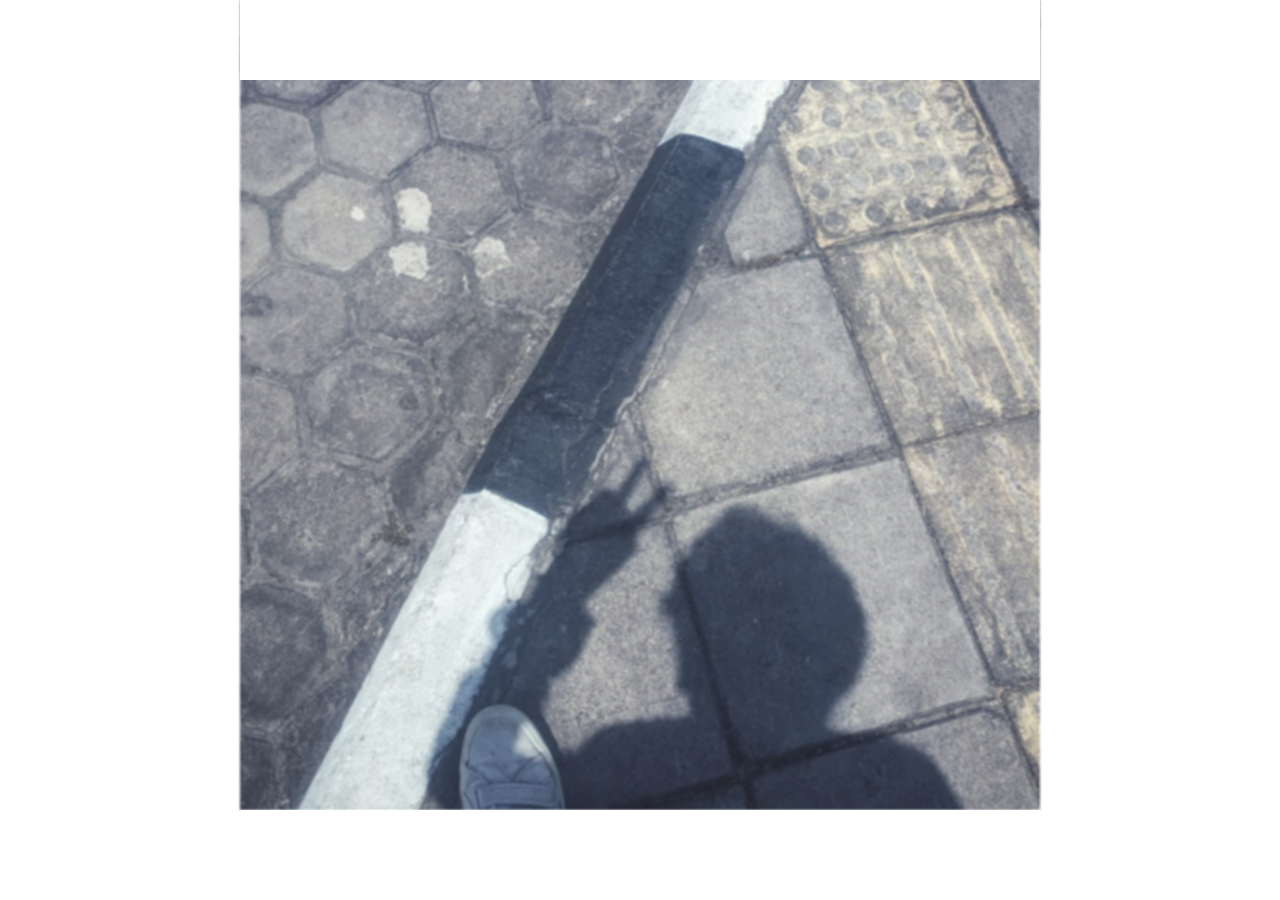
<file: index.html>
<!DOCTYPE html>
<html lang="en">
  <head>
    <!-- Required meta tags -->
    <meta charset="utf-8" />
    <meta name="viewport" content="width=device-width, initial-scale=1" />

    <!-- css -->
    <link rel="stylesheet" href="style.css" />

    <!-- Bootstrap CSS -->
    <link href="https://cdn.jsdelivr.net/npm/bootstrap@5.0.2/dist/css/bootstrap.min.css" rel="stylesheet" integrity="sha384-EVSTQN3/azprG1Anm3QDgpJLIm9Nao0Yz1ztcQTwFspd3yD65VohhpuuCOmLASjC" crossorigin="anonymous" />
    <title>𝙆𝙀𝙆 𝕏 𝙋𝙧𝙤𝙟𝙚𝙘𝙩𝙨</title>

    <!-- IMPORT BOX ICONS -->
    <link href="https://unpkg.com/boxicons@2.1.4/css/boxicons.min.css" rel="stylesheet" />
  </head>

  <body>
    <!-- home -->
    <header>
      <h2 class="logo">𝙆𝙀𝙆 𝕏 <span>𝙋𝙧𝙤𝙟𝙚𝙘𝙩𝙨</span></h2>

      <!-- MOBILE SCREEN -->
      <input type="checkbox" id="menu-toggle" />
      <label for="menu-toggle" class="menu-icon">
        <i class="bx bx-menu-alt-right"></i>
        <i class="bx bx-x"></i>
      </label>
      <!-- END MOBILE SCREEN -->

      <ul class="list-menu">
        <li><a class="active" href="https://skuyykek69.github.io/">Portofolio</a></li>
        <li><a href="https://skuyykek69.github.io/asmaraloka">Galery</a></li>
        <li><a href="login.html">Login</a></li>
      </ul>
    </header>

    <main>
      <div class="left">
        <h2 class="hello-text">Hello, I'm</h2>
        <h1 class="name-text">Fajar👋</h1>
        <h2 class="role-text">
          <span>Worker</span>
          <span>Freelance</span>
        </h2>

        <div class="list-button">
          <a href="https://thisonky.vercel.app"><button class="download-cv">Portofolio</button></a>
          <a href="contact.html"><button class="contact-me">Contact</button></a>
        </div>
      </div>

      <section class="right">
        <img class="blob-img" src="blob.png" />
        <img class="rocket-img" src="rocket.png" />
      </section>
    </main>

    <footer>
      <a href="https://facebook.com/okikrbln2k2"><i class="bx bxl-facebook"></i></a>
      <a href="https://t.me/KEKprojects_bot"><i class="bx bxl-telegram"></i></a>
      <a href="https://instagram.com/thisonky_"><i class="bx bxl-instagram"></i></a>
    </footer>
    <!-- home -->

    <!-- Optional JavaScript; choose one of the two! -->
    <!-- Option 1: Bootstrap Bundle with Popper -->
    <script src="https://cdn.jsdelivr.net/npm/bootstrap@5.0.2/dist/js/bootstrap.bundle.min.js" integrity="sha384-MrcW6ZMFYlzcLA8Nl+NtUVF0sA7MsXsP1UyJoMp4YLEuNSfAP+JcXn/tWtIaxVXM" crossorigin="anonymous"></script>
  </body>
</html>
</file>
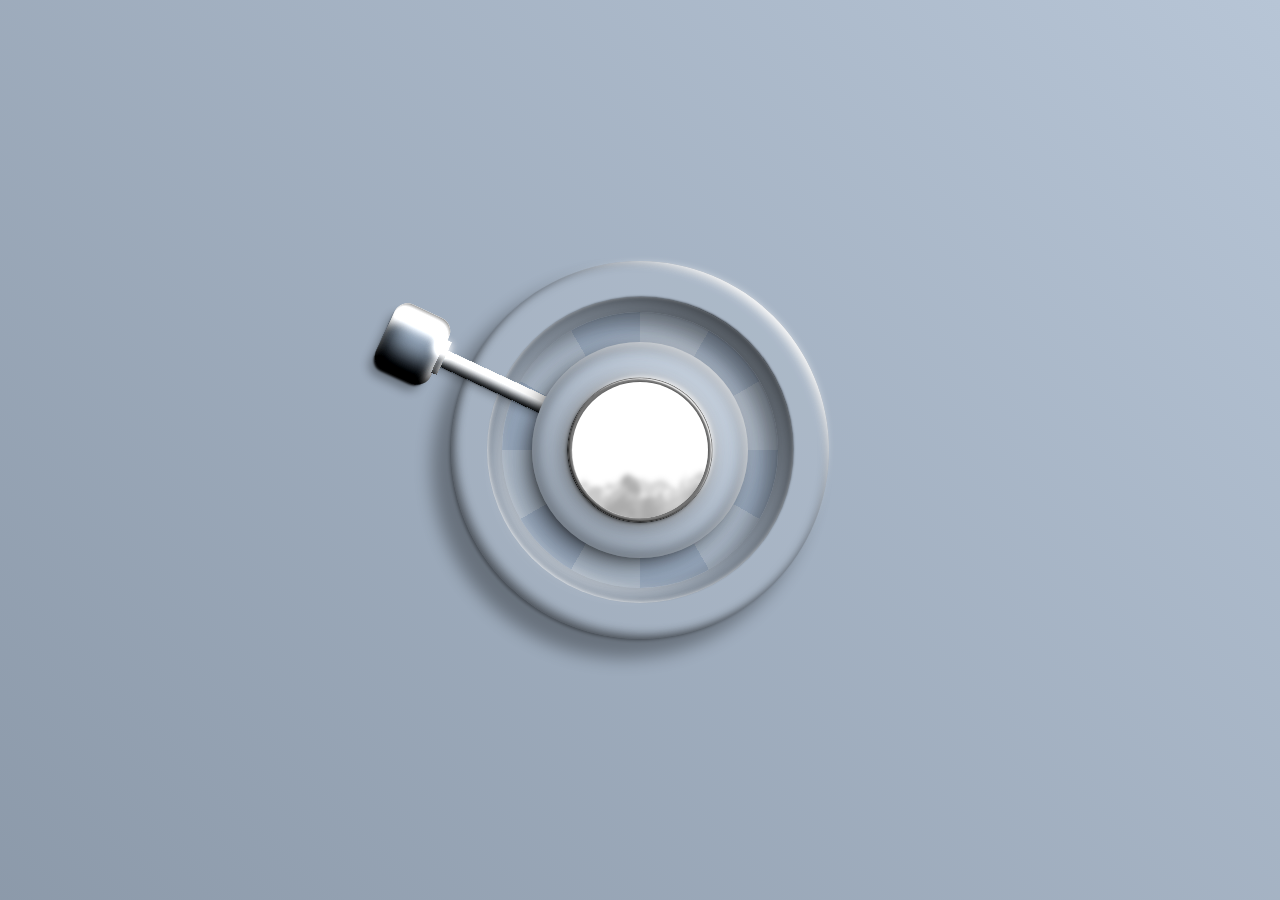
<file: clock.html>
<!DOCTYPE html>
<html lang="en">
  <head>
    <meta charset="UTF-8" />
    <title>The Clock</title>
    <link rel="stylesheet" href="./clock.css" />
  </head>
  <body>
    <div class="nueclock-wrap">
      <div class="outer-ring"></div>
      <div class="inner-outer-ring"></div>
      <div class="mid-ring"></div>
      <div class="hour">
        <div class="shimmer">
          <div></div>
          <div></div>
          <div></div>
        </div>
      </div>
      <div class="outer-inner-ring"></div>
      <div class="inner-inner-ring"></div>
    </div>

    <div class="minihud">
      <div class="metal-ring"></div>
      <div class="scene">
        <div class="sky"></div>
        <div id="timeContainer"></div>
        <div class="clouds"></div>
        <div class="clouds sec"></div>
      </div>
    </div>

    <svg>
      <filter id="cloud1" x="-50%" y="-50%" width="200%" height="200%">
        <feTurbulence baseFrequency="0.9" numOctaves="4" seed="2"><animate attributeName="baseFrequency" dur="20s" values="0.05;0.02" keyTimes="0; 1" repeatCount="indefinite" /></feTurbulence>
        <feOffset dx="200" dy="100" />
        <feDisplacementMap in="SourceGraphic" scale="20" />
      </filter>
      <filter id="cloud2" x="-50%" y="-50%" width="200%" height="200%">
        <feTurbulence baseFrequency="0.9" numOctaves="3" seed="4"><animate attributeName="baseFrequency" dur="33s" values="0.05;0.02" keyTimes="0; 1" repeatCount="indefinite" /></feTurbulence>
        <feOffset dx="200" dy="100" />
        <feDisplacementMap in="SourceGraphic" scale="20" />
      </filter>
    </svg>
    <script src="./clock.js"></script>
  </body>
</html>
</file>
<file: style.css>
@import url("https://fonts.googleapis.com/css2?family=Poppins:ital,wght@0,100;0,200;0,300;0,400;0,500;0,600;0,700;0,800;0,900;1,100;1,200;1,300;1,400;1,500;1,600;1,700;1,800;1,900&display=swap");

* {
  margin: 0;
  padding: 0;
  box-sizing: border-box;
  font-family: "Poppins", sans-serif;
}

body {
  display: flex;
  flex-direction: column;
  align-items: center;
}

/* HEADER */
header {
  /* background: yellow; */
  background: white;
  width: 100%;
  height: 80px;
  position: fixed;
  max-width: 800px;
  display: flex;
  justify-content: space-between;
  align-items: center;
  padding: 0 50px;
  z-index: 1;
}

.logo {
  animation: showUp 0.7s forwards;
  animation-delay: 0.3s;
  opacity: 0;
  transform: translateY(20px);
}

.logo span {
  color: #00cbd4;
}

.list-menu {
  display: flex;
  gap: 25px;
}

.list-menu li {
  list-style: none;

  animation: showUp 0.7s forwards;
  opacity: 0;
  transform: translateY(20px);
}
.list-menu li:nth-child(1) {
  animation-delay: 0.5s;
}
.list-menu li:nth-child(2) {
  animation-delay: 0.7s;
}
.list-menu li:nth-child(3) {
  animation-delay: 0.9s;
}
.list-menu li:nth-child(4) {
  animation-delay: 1.1s;
}

.list-menu li a {
  text-decoration: none;
  font-weight: 600;
  color: black;
  transition: 0.25s;
}
.list-menu li a:hover {
  color: #00cbd4;
}
.list-menu li .active {
  color: #00cbd4;
}
/* END HEADER */

/* MAIN */
main {
  position: relative; /* Penting untuk positioning pseudo-elemen */
  /* Hapus properti background-image, background-size, dll. dari sini */
  width: 100%;
  min-height: 90dvh;
  max-width: 800px;
  padding: 0 50px;
  padding-top: 80px;
  display: flex;
  justify-content: space-between;
  align-items: center;
  /* Tambahkan background warna solid sedikit transparan sebagai fallback */
  background-color: rgba(255, 255, 255, 0.1); /* Contoh */
}

main::before {
  content: "";
  position: absolute;
  top: 0;
  left: 0;
  width: 100%;
  height: 100%;
  background-image: url('images/bg.jpg'); /* Ganti dengan path foto Anda */
  background-size: cover;
  background-repeat: no-repeat;
  background-position: center center;
  filter: blur(1px); /* Sesuaikan nilai blur sesuai keinginan Anda */
  z-index: -1; /* Letakkan di belakang konten main */

  animation: showHeight80px 1.5s ease-in-out forwards;
  animation-delay: 2.5s;
}

.hello-text {
  animation: showUp 0.7s forwards;
  animation-delay: 1s;
  opacity: 0;
  transform: translateY(20px);
}

.name-text {
  animation: showUp 0.7s forwards;
  animation-delay: 1.2s;
  opacity: 0;
  transform: translateY(20px);
}

.role-text {
  color: #00cbd4;
  display: flex;
  flex-direction: column;
  height: 40px;
  margin-top: 4px;
  overflow: hidden;

  animation: showUp 0.7s forwards;
  animation-delay: 1.4s;
  opacity: 0;
  transform: translateY(20px);
}

.role-text span {
  animation: switchRole 3s ease-in-out alternate infinite;
}

.list-button {
  display: flex;
  gap: 16px;
  margin-top: 12px;
}

.list-button button {
  padding: 8px 12px;
  border-radius: 12px;
  font-weight: 600;
  cursor: pointer;
}

.list-button .download-cv {
  border: none;
  background: #00cbd4;
  color: white;
  box-shadow: 4px 4px 10px #00cbd4;

  animation: showUp 0.7s forwards;
  animation-delay: 1.6s;
  opacity: 0;
  transform: translateY(20px);
}

.list-button .contact-me {
  background: white;
  border: solid 2px #00cbd4;

  animation: showUp 0.7s forwards;
  animation-delay: 1.8s;
  opacity: 0;
  transform: translateY(20px);
}

.right {
  position: relative;
}

.blob-img {
  width: 340px;

  animation: showFade 0.7s forwards;
  animation-delay: 2s;
  opacity: 0;
}

.rocket-img {
  width: 240px;
  position: absolute;
  left: 0;

  animation: showRight 2s ease forwards, bouncing 3s ease-in-out alternate-reverse infinite;
  animation-delay: 2.2s;
  opacity: 0;
  margin-left: -20px;
}
/* END MAIN */

/* FOOTER */
footer {
  /* background: purple; */
  background: white;
  width: 100%;
  min-height: 10dvh;
  max-width: 800px;
  padding: 0 50px;
  display: flex;
  align-items: center;
  gap: 25px;
  overflow: hidden;
}

footer a {
  color: rgb(0, 0, 0, 0.7);

  animation: showUp 0.7s forwards;
  opacity: 0;
  transform: translateY(20px);
}
footer a:nth-child(1) {
  animation-delay: 2s;
}
footer a:nth-child(2) {
  animation-delay: 2.2s;
}
footer a:nth-child(3) {
  animation-delay: 2.4s;
}

footer a i {
  font-size: 32px;
  cursor: pointer;
  transition: 0.25s;
}
footer a i:hover {
  color: black;
  margin-top: -8px;
}
/* END FOOTER */

/* ANIMATION */
@keyframes showUp {
  to {
    opacity: 1;
    transform: translateY(0px);
  }
}

@keyframes showFade {
  to {
    opacity: 1;
  }
}

@keyframes showRight {
  to {
    opacity: 1;
    margin-left: 0px;
  }
}

@keyframes showHeight80px {
  to {
    height: 80px;
  }
}

@keyframes bouncing {
  from {
    transform: translateY(0px);
  }
  to {
    transform: translateY(20px);
  }
}

@keyframes switchRole {
  0% {
    transform: translateY(0px);
  }
  20% {
    transform: translateY(0px);
  }
  40% {
    transform: translateY(-36px);
  }
  60% {
    transform: translateY(-36px);
  }
  80% {
    transform: translateY(-72px);
  }
  100% {
    transform: translateY(-72px);
  }
}
/* END ANIMATION */

#menu-toggle {
  display: none;
}

.menu-icon {
  display: none;
}
/* RESPONSIVE */
@media screen and (max-width: 768px) {
  header {
    padding: 0 25px;
  }

  .menu-icon {
    display: block;

    animation: showFade 1s forwards;
    animation-delay: 1s;
    opacity: 0;
  }

  .menu-icon i {
    font-size: 40px;
    cursor: pointer;
  }

  .menu-icon .bx-x {
    display: none;
  }

  #menu-toggle:checked + .menu-icon .bx-menu-alt-right {
    display: none;
  }
  #menu-toggle:checked + .menu-icon .bx-x {
    display: block;
  }

  .list-menu {
    background: rgb(255, 255, 255, 0.7);
    position: absolute;
    top: 80px;
    left: 0;
    padding: 0 25px;
    width: 100%;
    flex-direction: column;
    height: 0px;
    border-radius: 0 0 30px 30px;
    box-shadow: 0 20px 20px rgb(0, 0, 0, 0.1);
    backdrop-filter: blur(25px);
    overflow: hidden;
    transition: 0.5s ease;
  }

  #menu-toggle:checked ~ .list-menu {
    height: 220px;
    padding: 25px;
  }

  main {
    flex-direction: column-reverse;
    align-items: start;
    justify-content: space-evenly;
    padding: 0 25px;
    padding-top: 80px;
  }

  .blob-img {
    width: 280px;
  }

  .rocket-img {
    width: 200px;
  }

  footer {
    padding: 30px 25px;
  }
}
/* END RESPONSIVE */
</file>
<file: clock.css>
@import url("https://fonts.cdnfonts.com/css/digital-7-mono");
* {
  box-sizing: border-box;
  -webkit-font-smoothing: antialiased;
  text-rendering: optimizeLegibility;
  scroll-behavior: smooth;
}
html,
body {
  height: 100%;
  overflow: hidden;
}

html {
  filter: grayscale(1) brightness(0.5) contrast(4) brightness(1.6);
}
body {
  display: flex;
  flex-direction: row;
  flex-wrap: wrap;
  justify-content: center;
  align-items: center;
  margin: 0;

  --clr-d: #c2d1e3; /* midday */
  --clr-n: #35373a; /* midnight */
  --clr: var(--clr-d);
  --clr-dark: lch(from var(--clr) calc(l - 16) c h);

  background: var(--clr);
  background: linear-gradient(225deg, var(--clr), var(--clr-dark));

  font-size: calc(var(--_size) * 0.02);
  --_factor: min(600px, 100vh);
  --_size: min(var(--_factor), 100vw);

  --rotate-hour: 0;
  --pecentage-of-day: 0;
}
svg {
  height: 0;
  width: 0;
  overflow: hidden;
  max-width: 0px;
  max-height: 0;
}
.nueclock-wrap {
  width: 50em;
  height: 50em;
  border-radius: 50%;
  position: relative;
  --fox: calc(sin((var(--rotate-hour) + 135) * 1deg));
  --foy: calc(sin((var(--rotate-hour) + 45) * 1deg));
  --sox: 1;
  --soy: 1;
  rotate: 90deg;
}
#timeContainer {
  font-family: "Digital-7 Mono", sans-serif;
  font-size: 4.2em;
  font-weight: 1000;
  filter: blur(3px);
  opacity: 0.3;
  transition: opacity 0s;
  text-align: center;
  position: absolute;
  color: #fff;
  top: 32%;
  transition: all 0.2s ease-in-out;
}
body:has(.hour.dragging) #timeContainer {
  opacity: 0;
}
.scene * {
  pointer-events: none;
}
.scene:hover #timeContainer {
  opacity: 0.6;
  filter: blur(1px);
}

.nueclock-wrap * {
  transition: transform 0.2s ease-out;
}
.nueclock-wrap > * {
  position: absolute;
  left: 0;
  right: 0;
  top: 0;
  bottom: 0;
  margin: auto;
}
.hour {
  width: 90%;
  height: 3%;
  transform-origin: 50% 50%;
  clip-path: polygon(-10% -400%, 50% -400%, 50% 400%, -10% 400%);
  transform: rotate(calc(1deg * var(--rotate-hour)));
  filter: grayscale(0.2) contrast(1.6);
  --sox: 0.5;
  --soy: 0.5;
  transition: width 0.2s ease-out;
}
.hour.hovered {
  width: 88%;
}

.hour,
.hour::before {
  background: var(--clr-dark);
  box-shadow: calc(0.4em * var(--soy) * var(--foy)) calc(0.4em * var(--sox) * var(--fox)) 0.2em -0.2em #000, calc(1em * var(--soy) * var(--foy)) calc(1em * var(--sox) * var(--fox)) 0.8em -0.2em #0005,
    inset calc(-0.4em * var(--soy) * var(--foy)) calc(-1em * var(--sox) * var(--fox)) 1em -0.6em #232323, inset calc(0.4em * var(--soy) * var(--foy)) calc(0.6em * var(--sox) * var(--fox)) 0.6em -0.5em #000a,
    inset calc(0.8em * var(--soy) * var(--foy)) calc(2em * var(--sox) * var(--fox)) 1em -0.6em #eee, inset calc(0.8em * var(--soy) * var(--foy)) calc(2em * var(--sox) * var(--fox)) 1em -0.1em #eee,
    inset calc(-0.8em * var(--soy) * var(--foy)) calc(-2em * var(--sox) * var(--fox)) 2em -0.1em #232323;
}

.hour::before {
  content: "";
  display: block;
  width: 11%;
  height: 400%;
  position: absolute;
  bottom: -150%;
  left: -2%;
  border-radius: 1.2em;
  --sox: 1;
  --soy: 1;
  cursor: grab;
}
.hour.dragging::before {
  cursor: grabbing;
}
.hour::after {
  content: "";
  display: block;
  width: 1.2%;
  height: 200%;
  position: absolute;
  left: 8.8%;
  top: -50%;
  background: var(--clr-dark);
  font-size: 0.6em;
  box-shadow: inset calc((2em * var(--foy)) + 1em) 0 1em -2em #000c, inset calc(-0.4em * var(--soy) * var(--foy)) calc(-1em * var(--sox) * var(--fox)) 1em -0.6em #232323,
    inset calc(0.4em * var(--soy) * var(--foy)) calc(0.6em * var(--sox) * var(--fox)) 0.6em -0.5em #000a, inset calc(0.8em * var(--soy) * var(--foy)) calc(2em * var(--sox) * var(--fox)) 1em -0.6em #eee,
    inset calc(0.8em * var(--soy) * var(--foy)) calc(2em * var(--sox) * var(--fox)) 1em -0.1em #eee, inset calc(-0.8em * var(--soy) * var(--foy)) calc(-2em * var(--sox) * var(--fox)) 2em -0.1em #232323;
}
.shimmer {
  position: absolute;
  left: 0;
  top: 0;
  z-index: 3;
  transform: translate(0, 0);
  transition: transform 2s ease, opacity 2s ease, scale 2s ease;
  animation: positionShimmer 1s linear infinite;
  animation-delay: calc((var(--rotate-hour) / 360) * -1s);
  animation-play-state: paused;
  opacity: 0.8;
  pointer-events: none;
}
@keyframes positionShimmer {
  0% {
    opacity: 1;
    transform: translate(-4.2em, -1.6em); /* top right corner */
  }
  12.5% {
    opacity: 1;
    transform: translate(-4.8em, 0.5em); /* top middle */
  }
  25% {
    opacity: 1;
    transform: translate(-4.2em, 3.6em); /* top left corner */
  }
  37.5% {
    opacity: 1;
    transform: translate(-2.2em, 3.7em); /* left middle */
  }
  50% {
    opacity: 0.6;
    transform: translate(-0.4em, 3.3em); /* bottom left corner */
  }
  62.5% {
    opacity: 0.2;
    transform: translate(-0.2em, 0.8em); /* bottom middle */
  }
  75% {
    opacity: 0.6;
    transform: translate(-0.4em, -1.6em); /* bottom right corner */
  }
  87.5% {
    opacity: 1;
    transform: translate(-2.2em, -2em); /* right middle */
  }
  100% {
    opacity: 1;
    transform: translate(-4.2em, -1.6em); /* back to top right corner */
  }
}
.shimmer > div,
.shimmer > div::before {
  --shimmer-size: 4em;
  position: absolute;
  left: 0;
  right: 0;
  top: 0;
  bottom: 0;
  margin: auto;
  z-index: 100;
  width: var(--shimmer-size);
  height: var(--shimmer-size);
}
.shimmer > div {
  --ani-speed: 12s;
  aspect-ratio: 1;
  width: calc(2 * var(--shimmer-size));
  animation: flicker-spin var(--ani-speed) linear infinite;
}
.shimmer > div + div {
  animation-delay: calc(-1 * var(--ani-speed) / 3);
}
.shimmer > div + div + div {
  animation-delay: calc(-2 * var(--ani-speed) / 3);
}
.shimmer > div::before {
  content: "";
  display: block;
  width: 1em;
  height: 1em;
  background: #fff;
  filter: blur(4px);
  animation: flicker-spin calc(var(--ani-speed) / 2) linear reverse infinite;
}
@keyframes flicker-spin {
  0% {
    border-image: radial-gradient(#fff 69%, #0000 70%) 2%/45%;
    rotate: 0deg;
  }
  50% {
    border-image: radial-gradient(#fff 69%, #0000 70%) 0%/42%;
  }
  100% {
    border-image: radial-gradient(#fff 69%, #0000 70%) 2%/45%;
    rotate: 360deg;
  }
}

.outer-ring {
  width: 63%;
  height: 63%;
  border-radius: 100%;
  box-shadow: -0.4em -0.4em 0.8em -0.8em #fff, 1.4em 1.4em 1.4em 0.2em #0005, 0.2em 0.2em 0.3em -0.1em #0005, inset 1.2em 1.2em 0.8em -1.2em #fff, inset -0.6em -0.6em 0.8em -0.2em #0005, inset 0em 0em 1em -0.2em #000a;
  background: #fff1;
}
.inner-outer-ring {
  width: 51%;
  height: 51%;
  border-radius: 100%;
  box-shadow: -0.1em -0.1em 0.2em -0.1em #000, inset -0.1em -0.1em 0.4em -0.1em #fff, inset 1em 1em 4em -1em #000;
}
.mid-ring {
  width: 46%;
  height: 46%;
  border-radius: 100%;
  background: var(--clr);
  box-shadow: 1em 1em 1.2em -0.6em #fff5, -0.3em -0.3em 0.4em -0.6em #0005, -0.2em -0.2em 1em 0em #0004, inset -0.3em -0.3em 0.6em -0.2em #fff3, inset -1.2em -1.2em 1.2em -1.4em #fff3, inset 0.1em 0.1em 0.2em -0.1em #0003,
    inset 1em 1em 2em 0em #0007;
}
.mid-ring::before {
  content: "";
  display: block;
  position: absolute;
  width: 100%;
  height: 100%;
  border-radius: 100%;
  background: repeating-conic-gradient(var(--clr) 0%, var(--clr) calc((100%) * (1 / 12)), #0001 calc((100%) * (1 / 12)), #0001 calc((100%) * (2 / 12)));
  mix-blend-mode: multiply;
  opacity: 0.5;
}

.outer-inner-ring {
  background: var(--clr);
  width: 36%;
  height: 36%;
  border-radius: 100%;
  box-shadow: -1em -1em 3em -1em #fff3, 1em 1em 3em -1em #000a, 0.2em 0.2em 0.3em -0.1em #0001, 0.2em 0.2em 2em -1em #000, inset 0.4em 0.4em 1em -0.2em #fffa, inset 1em 1em 1.6em -0.5em #fff2, inset 0em 0em 1em 0.6em #0005;
}
.inner-inner-ring {
  background: var(--clr);
  width: 24%;
  height: 24%;
  border-radius: 100%;
  box-shadow: inset 0em 0em 0.6em -0.1em #fff4, inset -2em -2em 2em -2em #fff2, inset 2em 2em 2em -2em #0002, -0.1em -0.1em 1em 0em #fffa, -1em -1em 3em 1em #fff4, 0.1em 0.1em 1em 0em #000a, 1em 1em 3em 1em #0004;
}

.minihud,
.minhud * {
  position: absolute;
  left: 0;
  right: 0;
  top: 0;
  bottom: 0;
  margin: auto;
}
.minihud {
  width: 12em;
  height: 12em;
  border-radius: 100%;
}
.minihud {
  background: linear-gradient(-45deg, #111 0%, #444 100%);
  filter: blur(0.1px);
  box-shadow: inset 1em 1em 3em 0em #0a0a0a;
}
.minihud *:not(.metal-ring) {
  transition: opacity 3s ease-in-out;
}
.metal-ring {
  width: 100%;
  height: 100%;
  border-radius: 100%;
  box-shadow: -0.2em -0.2em 0.3em 0em #fff7, 0.1em 0.1em 0.3em 0em #000a, 0em 0em 0em 0.04em #2c2c2c, inset 0em 0em 0.1em 0.02em #0007, inset 0.1em 0.1em 0.1em 0em #fffc, inset -0.1em -0.1em 0.1em 0em #0005, inset 0 0 0.1em 0.3em #777,
    inset 0.2em 0.2em 0.4em 0.2em #0005, inset -0.2em -0.2em 0.1em 0.1em #fffa, inset 0 0 0 0.4em #777;
  rotate: 90deg;
  filter: contrast(1.4) blur(0.1px);
}
.minihud .scene {
  width: 94%;
  height: 94%;
  border-radius: 10em;
  overflow: hidden;
}
.minihud .scene,
.minihud .scene * {
  position: absolute;
  margin: auto;
  top: 0;
  bottom: 0;
  left: 0;
  right: 0;
}

.minihud .scene .sky {
  width: 100%;
  height: 100%;
  bottom: unset;

  transition: --clr1 1s, --clr2 1s, --clr3 1s, --clr4 1s;
  background: linear-gradient(170deg, var(--clr1), var(--clr2), var(--clr3), var(--clr4));
  animation: daynight 1s linear infinite alternate;
  animation-play-state: paused;
  animation-delay: calc((var(--percentage-of-day)) * -1s);
}
@property --clr1 {
  syntax: "<color>";
  inherits: false;
  initial-value: #fff;
}
@property --clr2 {
  syntax: "<color>";
  inherits: false;
  initial-value: #fff;
}
@property --clr3 {
  syntax: "<color>";
  inherits: false;
  initial-value: #fff;
}
@property --clr4 {
  syntax: "<color>";
  inherits: false;
  initial-value: #fff;
}
@keyframes daynight {
  0% {
    --clr1: #061420;
    --clr2: #18354e;
    --clr3: #41698b;
    --clr4: #73add0;
  }
  15% {
    --clr1: #061420;
    --clr2: #18354e;
    --clr3: #41698b;
    --clr4: #73add0;
  }
  30% {
    --clr1: #8f5a6c;
    --clr2: #d58078;
    --clr3: #fbe280;
    --clr4: #fdfdc6;
  }
  50% {
    --clr1: #0180b9;
    --clr2: #3399c9;
    --clr3: #8ce2de;
    --clr4: #e2f9f8;
  }
  65% {
    --clr1: #0180b9;
    --clr2: #3399c9;
    --clr3: #8ce2de;
    --clr4: #e2f9f8;
  }
  80% {
    --clr1: #8f5a6c;
    --clr2: #d58078;
    --clr3: #fbe280;
    --clr4: #fdfdc6;
  }
  90% {
    --clr1: #061420;
    --clr2: #18354e;
    --clr3: #41698b;
    --clr4: #73add0;
  }
  100% {
    --clr1: #061420;
    --clr2: #18354e;
    --clr3: #41698b;
    --clr4: #73add0;
  }
}

.minihud .scene .clouds {
  background: #aaa;
  width: 100%;
  min-width: 150px;
  min-height: 24px;
  height: 28%;
  top: unset;
  z-index: 3;
  border: 1px solid #fff;
  padding: 2%;
  rotate: 0deg;
  scale: 2.4;
  translate: 0 40%;
  filter: url(#cloud1) blur(1.2px);
  -webkit-filter: url(#cloud1) blur(1.2px);

  animation: clouds 20s linear infinite;
}
.minihud .scene .clouds::before {
  content: "";
  display: block;
  position: absolute;
  width: 100%;
  height: 64%;
  margin: 0;
  top: 0px;
  left: 0px;
  right: 0px;
  bottom: 0px;
  border: 0.1em solid #fff;
  box-shadow: 0 0 3em #fff;
  filter: url(#cloud1) blur(2px);
  -webkit-filter: url(#cloud1) blur(2px);

  z-index: -2;
}
@keyframes clouds {
  0% {
    opacity: 0;
  }
  5% {
    opacity: 1;
  }
  95% {
    opacity: 1;
  }
  100% {
    opacity: 0;
  }
}
.minihud .scene .clouds.sec {
  height: 24%;
  filter: url(#cloud2) blur(1.2px);
  -webkit-filter: url(#cloud2) blur(1.2px);
  animation: clouds 33s linear infinite;
}
.minihud .scene .clouds.sec::before {
  filter: url(#cloud2) blur(2px);
  -webkit-filter: url(#cloud2) blur(2px);
}
</file>
